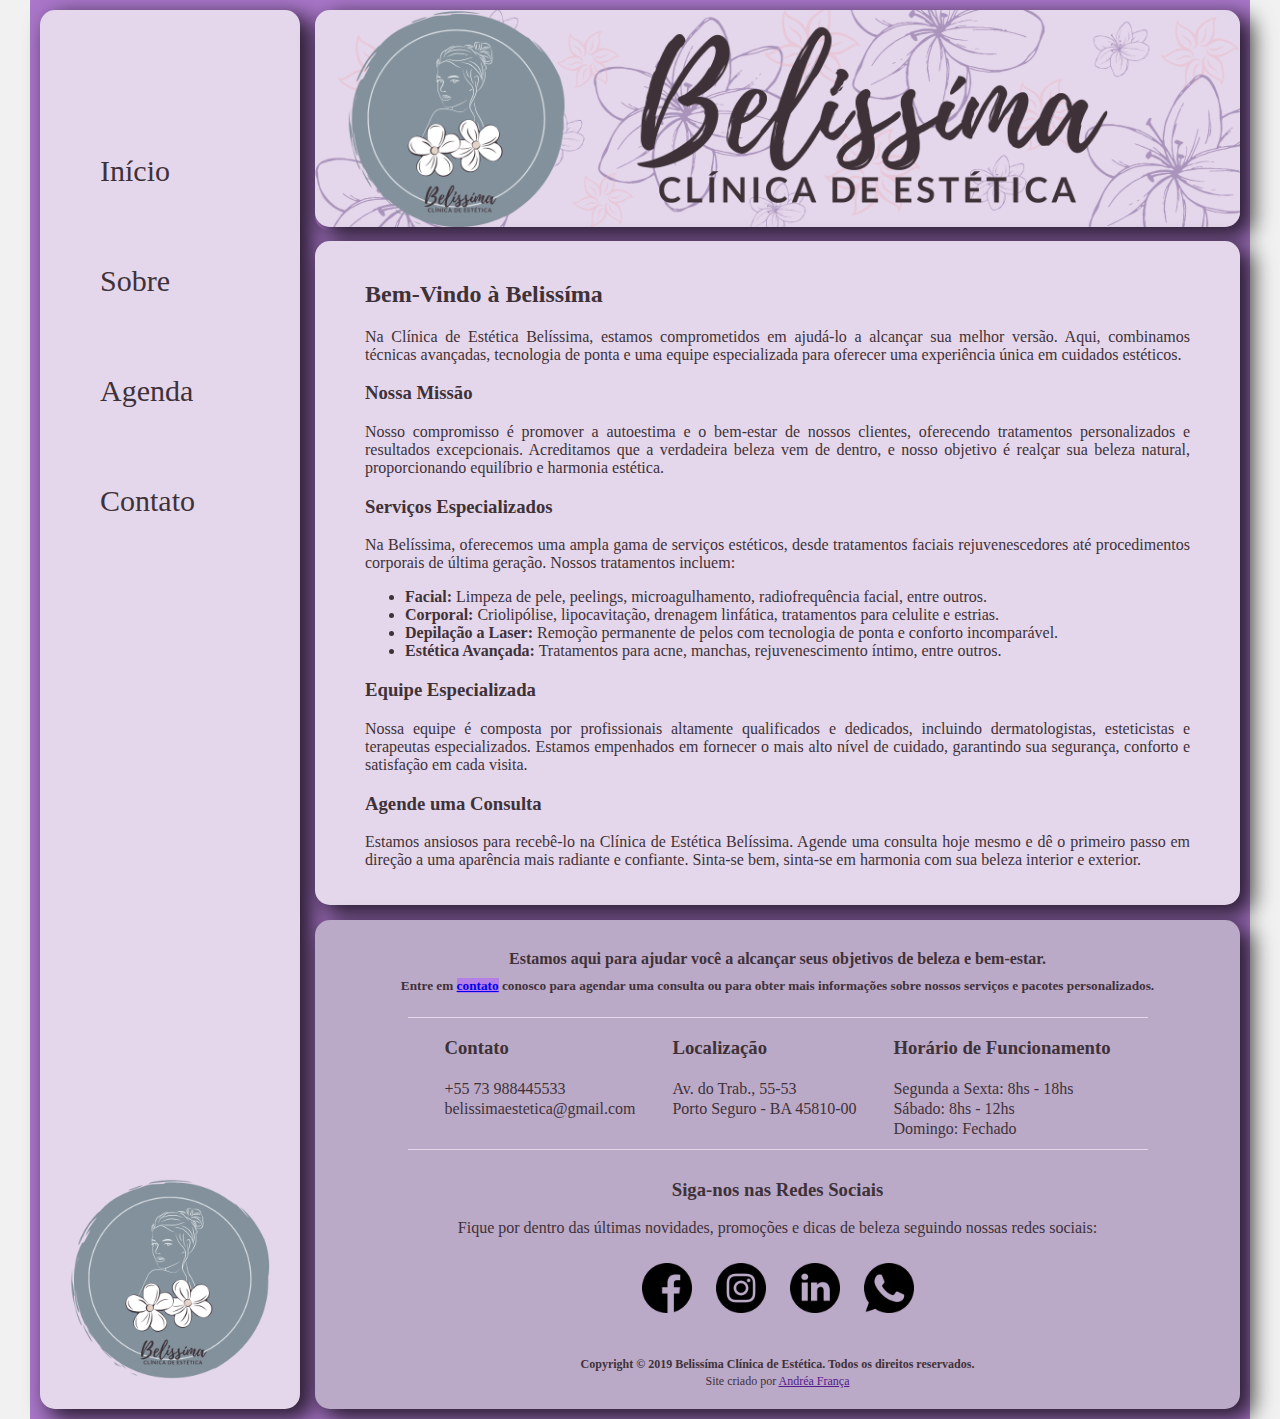
<file: index.html>
<!DOCTYPE html>
<html lang="en">
  <head>
    <meta charset="UTF-8" />
    <meta http-equiv="X-UA-Compatible" content="IE=edge" />
    <meta name="viewport" content="width=device-width, initial-scale=1.0" />
    <title>Belissima</title>
    <link rel="stylesheet" href="base.css" />
  </head>
  <body>
    <div class="wrapper">
      <div class="menu">
        <ul>
          <li><a href="index.html">Início</a></li>
          <li><a href="about.html">Sobre</a></li>
          <li><a href="schedule.html">Agenda</a></li>
          <li><a href="contact.html">Contato</a></li>
        </ul>
        <img src="./assets/logo (1).png" alt="">
      </div>

      <div class="main">
        <div class="header">
          <img
            src="./assets/Home.png"
            alt="banner da página principal contendo a logo da clínica e o nome da clínica"
          />
        </div>

        <div class="content">
          <h2>Bem-Vindo à Belissíma</h2>
          <p>Na Clínica de Estética Belíssima, estamos comprometidos em ajudá-lo a alcançar sua melhor versão. Aqui, combinamos técnicas avançadas, tecnologia de ponta e uma equipe especializada para oferecer uma experiência única em cuidados estéticos.</p>

          <h3>Nossa Missão</h3>

          <p>Nosso compromisso é promover a autoestima e o bem-estar de nossos clientes, oferecendo tratamentos personalizados e resultados excepcionais. Acreditamos que a verdadeira beleza vem de dentro, e nosso objetivo é realçar sua beleza natural, proporcionando equilíbrio e harmonia estética.</p>

          <h3>Serviços Especializados</h3>

        <p>Na Belíssima, oferecemos uma ampla gama de serviços estéticos, desde tratamentos faciais rejuvenescedores até procedimentos corporais de última geração. Nossos tratamentos incluem:</p>

        <ul>
            <li><strong>Facial:</strong> Limpeza de pele, peelings, microagulhamento, radiofrequência facial, entre outros.</li>
            <li><strong>Corporal:</strong> Criolipólise, lipocavitação, drenagem linfática, tratamentos para celulite e estrias.</li>
            <li><strong>Depilação a Laser:</strong> Remoção permanente de pelos com tecnologia de ponta e conforto incomparável.</li>
            <li><strong>Estética Avançada:</strong> Tratamentos para acne, manchas, rejuvenescimento íntimo, entre outros.</li>
        </ul>

        <h3>Equipe Especializada</h3>

        <p>Nossa equipe é composta por profissionais altamente qualificados e dedicados, incluindo dermatologistas, esteticistas e terapeutas especializados. Estamos empenhados em fornecer o mais alto nível de cuidado, garantindo sua segurança, conforto e satisfação em cada visita.</p>

        <h3>Agende uma Consulta</h3>

        <p>Estamos ansiosos para recebê-lo na Clínica de Estética Belíssima. Agende uma consulta hoje mesmo e dê o primeiro passo em direção a uma aparência mais radiante e confiante. Sinta-se bem, sinta-se em harmonia com sua beleza interior e exterior.</p>

        </div>

        
        <div class="footer">
          <div class="contato">
            <h4>
              Estamos aqui para ajudar você a alcançar seus objetivos de beleza
              e bem-estar.
            </h4>
            <h5>
              Entre em
              <mark style="background-color: rgb(180, 128, 229)"
                ><a href="contact.html">contato</a></mark
              >
              conosco para agendar uma consulta ou para obter mais informações
              sobre nossos serviços e pacotes personalizados.
            </h5>
          </div>
          <div class="loc">
            <div class="tel">
              <h3>Contato</h3>
              <a href="#" target="_blank" rel="noopener noreferrer"
                >+55 73 988445533</a
              >
              <a
                href="mailto:belissimaestetica@gmail.com"
                target="_blank"
                rel="noopener noreferrer"
                >belissimaestetica@gmail.com</a
              >
            </div>
            <div class="localizacao">
              <h3>Localização</h3>
              <p>Av. do Trab., 55-53</p>
              <p>Porto Seguro - BA 45810-00</p>
            </div>

            <div class="funcionamento">
              <h3>Horário de Funcionamento</h3>

              <p>Segunda a Sexta: 8hs - 18hs</p>
              <p>Sábado: 8hs - 12hs</p>
              <p>Domingo: Fechado</p>
            </div>
          </div>
          <div class="redes">
            <h3>Siga-nos nas Redes Sociais</h3>
            <p>
              Fique por dentro das últimas novidades, promoções e dicas de
              beleza seguindo nossas redes sociais:
            </p>
            <a href="http://" target="_blank" rel="noopener noreferrer"
              ><img src="./assets/facebook.png" alt="Facebook"
            /></a>
            <a href="http://" target="_blank" rel="noopener noreferrer"
              ><img src="./assets/instagram (1).png" alt="Instagram"
            /></a>
            <a href="http://" target="_blank" rel="noopener noreferrer"
              ><img src="./assets/linkedin (2).png" alt="Twitter"
            /></a>
            <a href="http://" target="_blank" rel="noopener noreferrer"
              ><img src="./assets/whatsapp (2).png" alt="WhatsApp"
            /></a>
          </div>
          <p class="direitos">
            <strong
              >Copyright © 2019 Belissíma Clínica de Estética. Todos os direitos
              reservados.</strong
            ><br />
          </p>
          <p class="made-for">
            Site criado por <a href="" target="_blank">Andréa França</a>
          </p>
        </div>
      </div>
    </div>
  </body>
</html>
</file>
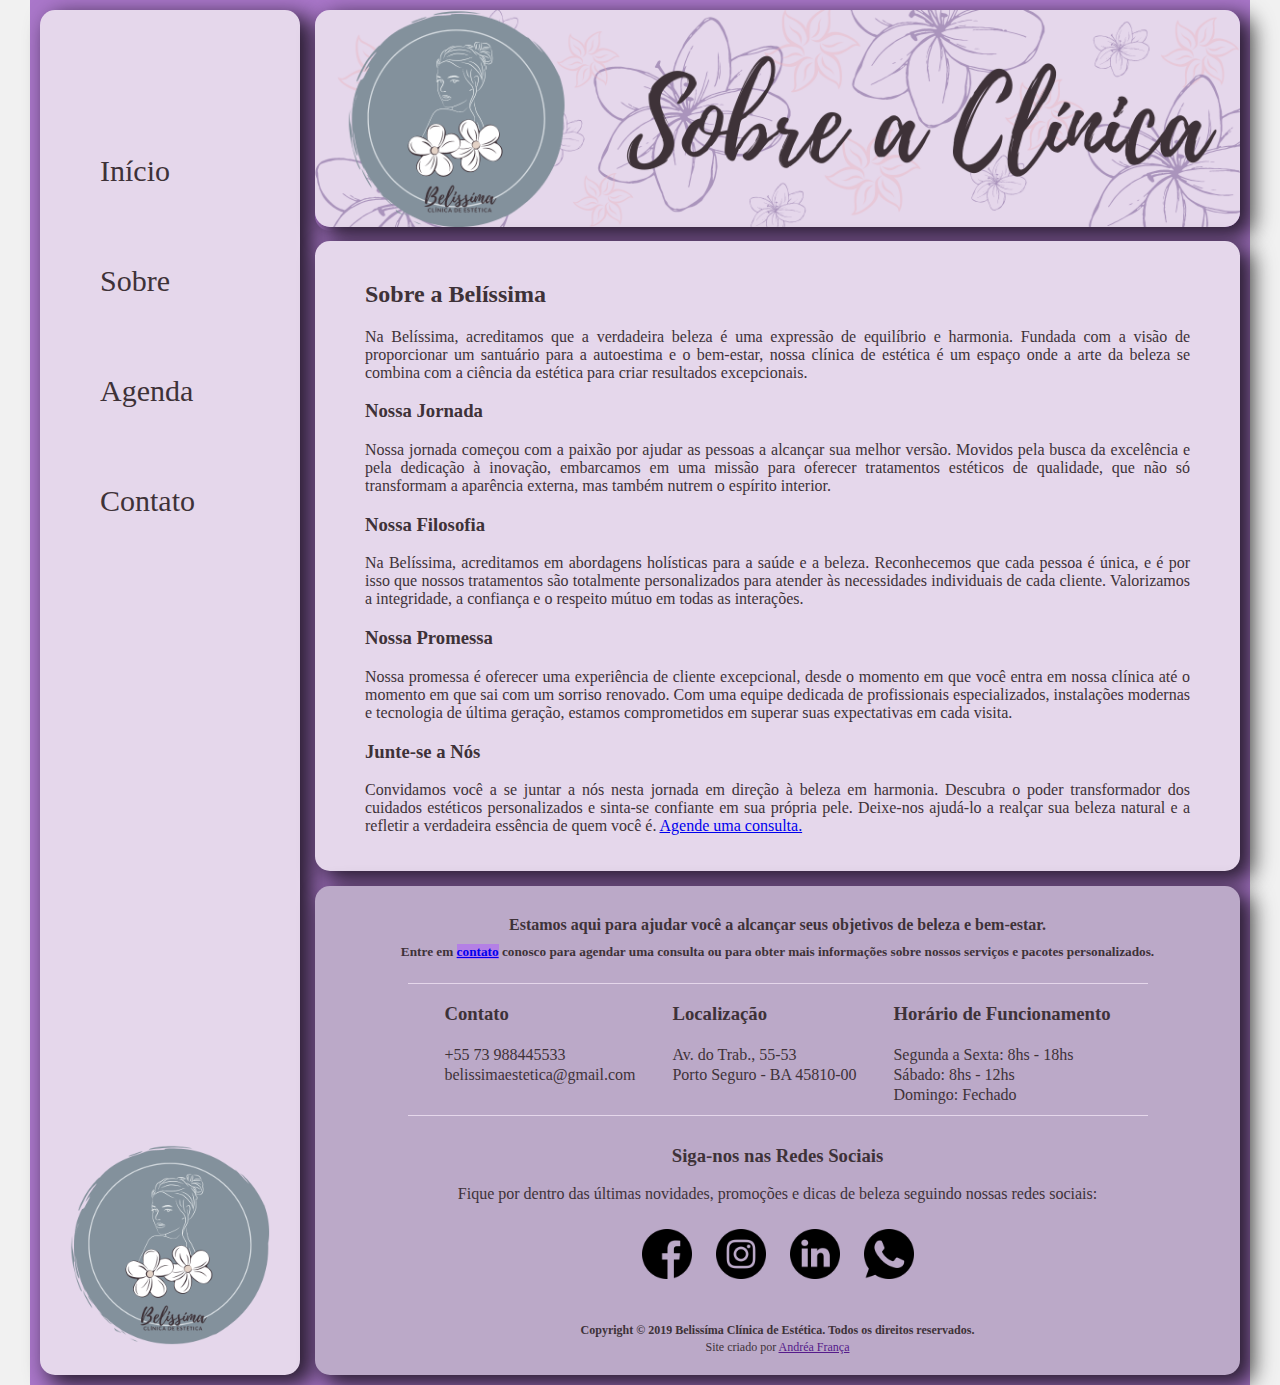
<file: about.html>
<!DOCTYPE html>
<html lang="en">
  <head>
    <meta charset="UTF-8" />
    <meta http-equiv="X-UA-Compatible" content="IE=edge" />
    <meta name="viewport" content="width=device-width, initial-scale=1.0" />
    <title>Belíssima</title>
    <link rel="stylesheet" href="base.css" />
  </head>
  <body>
    <div class="wrapper">
        <div class="menu">
            <ul>
              <li><a href="index.html">Início</a></li>
              <li><a href="about.html">Sobre</a></li>
              <li><a href="schedule.html">Agenda</a></li>
              <li><a href="contact.html">Contato</a></li>
            </ul>
            <img src="./assets/logo (1).png" alt="">
          </div>

      <div class="main">
        <div class="header">
          <img src="./assets/about.png" alt="" />
        </div>

        <div class="content">
          <h2>Sobre a Belíssima</h2>
          <p>
            Na Belíssima, acreditamos que a verdadeira beleza é uma
            expressão de equilíbrio e harmonia. Fundada com a visão de
            proporcionar um santuário para a autoestima e o bem-estar, nossa
            clínica de estética é um espaço onde a arte da beleza se combina com
            a ciência da estética para criar resultados excepcionais.
          </p>
          <h3>Nossa Jornada</h3>

          <p>
            Nossa jornada começou com a paixão por ajudar as pessoas a alcançar
            sua melhor versão. Movidos pela busca da excelência e pela dedicação
            à inovação, embarcamos em uma missão para oferecer tratamentos
            estéticos de qualidade, que não só transformam a aparência externa,
            mas também nutrem o espírito interior.
          </p>
          <h3>Nossa Filosofia</h3>

          <p>
            Na Belíssima, acreditamos em abordagens holísticas para a
            saúde e a beleza. Reconhecemos que cada pessoa é única, e é por isso
            que nossos tratamentos são totalmente personalizados para atender às
            necessidades individuais de cada cliente. Valorizamos a integridade,
            a confiança e o respeito mútuo em todas as interações.
          </p>
          <h3>Nossa Promessa</h3>

          <p>
            Nossa promessa é oferecer uma experiência de cliente excepcional,
            desde o momento em que você entra em nossa clínica até o momento em
            que sai com um sorriso renovado. Com uma equipe dedicada de
            profissionais especializados, instalações modernas e tecnologia de
            última geração, estamos comprometidos em superar suas expectativas
            em cada visita.
          </p>
          <h3>Junte-se a Nós</h3>

          <p>
            Convidamos você a se juntar a nós nesta jornada em direção à beleza
            em harmonia. Descubra o poder transformador dos cuidados estéticos
            personalizados e sinta-se confiante em sua própria pele. Deixe-nos
            ajudá-lo a realçar sua beleza natural e a refletir a verdadeira
            essência de quem você é. <a href="contact.html">Agende uma consulta.</a>
          </p>
        </div>

        <div class="footer">
          <div class="contato">
            <h4>
              Estamos aqui para ajudar você a alcançar seus objetivos de beleza
              e bem-estar.
            </h4>
            <h5>
              Entre em
              <mark style="background-color: rgb(180, 128, 229)"
                ><a href="contact.html">contato</a></mark
              >
              conosco para agendar uma consulta ou para obter mais informações
              sobre nossos serviços e pacotes personalizados.
            </h5>
          </div>
          <div class="loc">
            <div class="tel">
              <h3>Contato</h3>
              <a href="#" target="_blank" rel="noopener noreferrer"
                >+55 73 988445533</a
              >
              <a
                href="mailto:belissimaestetica@gmail.com"
                target="_blank"
                rel="noopener noreferrer"
                >belissimaestetica@gmail.com</a
              >
            </div>
            <div class="localizacao">
              <h3>Localização</h3>
              <p>Av. do Trab., 55-53</p>
              <p>Porto Seguro - BA 45810-00</p>
            </div>

            <div class="funcionamento">
              <h3>Horário de Funcionamento</h3>

              <p>Segunda a Sexta: 8hs - 18hs</p>
              <p>Sábado: 8hs - 12hs</p>
              <p>Domingo: Fechado</p>
            </div>
          </div>
          <div class="redes">
            <h3>Siga-nos nas Redes Sociais</h3>
            <p>
              Fique por dentro das últimas novidades, promoções e dicas de
              beleza seguindo nossas redes sociais:
            </p>
            <a href="http://" target="_blank" rel="noopener noreferrer"
              ><img src="./assets/facebook.png" alt="Facebook"
            /></a>
            <a href="http://" target="_blank" rel="noopener noreferrer"
              ><img src="./assets/instagram (1).png" alt="Instagram"
            /></a>
            <a href="http://" target="_blank" rel="noopener noreferrer"
              ><img src="./assets/linkedin (2).png" alt="Twitter"
            /></a>
            <a href="http://" target="_blank" rel="noopener noreferrer"
              ><img src="./assets/whatsapp (2).png" alt="WhatsApp"
            /></a>
          </div>
          <p class="direitos">
            <strong
              >Copyright © 2019 Belissíma Clínica de Estética. Todos os direitos
              reservados.</strong
            ><br />
          </p>
          <p class="made-for">
            Site criado por <a href="" target="_blank">Andréa França</a>
          </p>
        </div>
      </div>
    </div>
  </body>
</html>
</file>
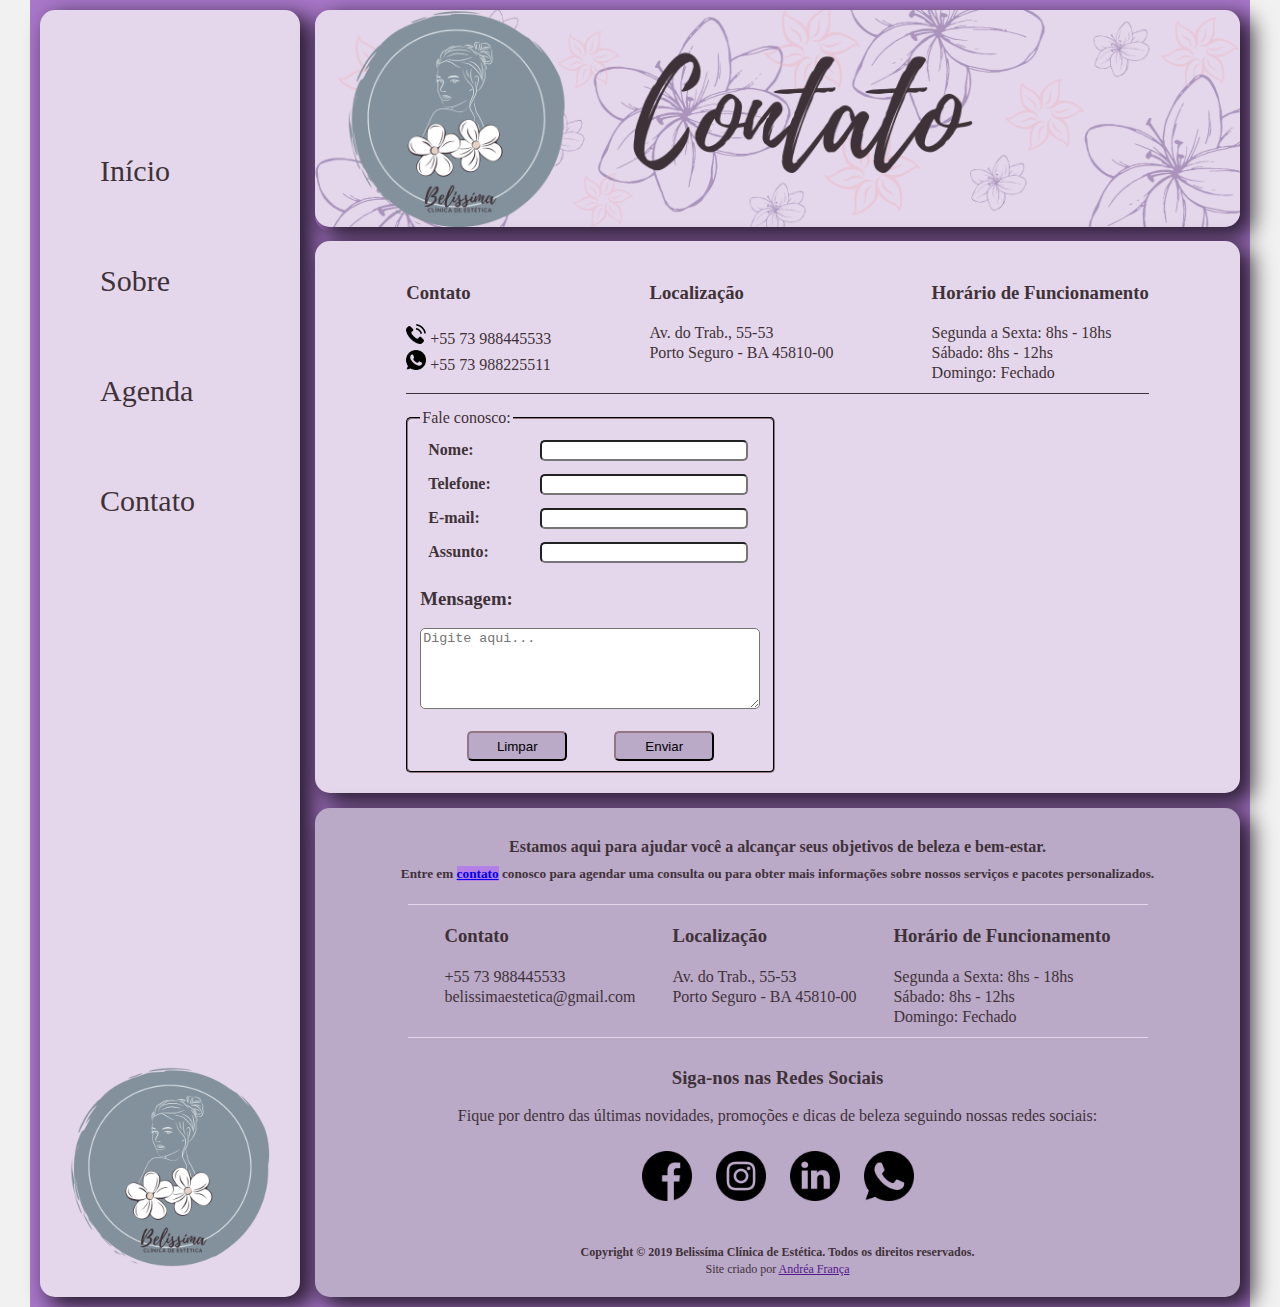
<file: contact.html>
<!DOCTYPE html>
<html lang="en">
  <head>
    <meta charset="UTF-8" />
    <meta http-equiv="X-UA-Compatible" content="IE=edge" />
    <meta name="viewport" content="width=device-width, initial-scale=1.0" />
    <title>Belissima</title>
    <link rel="stylesheet" href="base.css" />
  </head>
  <body>
    <div class="wrapper">
      <div class="menu">
        <ul>
          <li><a href="index.html">Início</a></li>
          <li><a href="about.html">Sobre</a></li>
          <li><a href="schedule.html">Agenda</a></li>
          <li><a href="contact.html">Contato</a></li>
        </ul>
        <img src="./assets/logo (1).png" alt="" />
      </div>

      <div class="main">
        <div class="header">
          <img src="./assets/contato.png" alt="" />
        </div>

        <div class="content">
          <div class="contactContent">
            <div class="loc">
              <div class="tel">
                <h3>Contato</h3>
                <div>
                    <img src="./assets/telefone.png" width="20px">
                    <a href="#" target="_blank" rel="noopener noreferrer"
                  >+55 73 988445533</a
                >
                </div>
                
                <div>
                    <img src="./assets/whatsapp (2).png" width="20px">
                <a
                  href="#"
                  target="_blank"
                  >+55 73 988225511</a
                >
                </div>
                
              </div>
              <div class="localizacao">
                <h3>Localização</h3>
                <p>Av. do Trab., 55-53</p>
                <p>Porto Seguro - BA 45810-00</p>
              </div>

              <div class="funcionamento">
                <h3>Horário de Funcionamento</h3>

                <p>Segunda a Sexta: 8hs - 18hs</p>
                <p>Sábado: 8hs - 12hs</p>
                <p>Domingo: Fechado</p>
              </div>
            </div>

            <div class="lowContent">
              <div class="form">
                <fieldset>
                  <legend>Fale conosco:</legend>
                  <form action="">
                    <label for="name">Nome:</label>
                    <input type="text" id="name" name="name" /><br />

                    <label for="phone">Telefone:</label>
                    <input type="number" id="phone" name="phone" /><br />

                    <label for="email">E-mail:</label>
                    <input type="text" id="email" name="email" /><br />

                    <label for="assunto">Assunto:</label>
                    <input type="text" id="assunto" name="assunto" />

                    <h3>Mensagem:</h3>
                    <textarea
                      name="sobre"
                      id=""
                      cols="40"
                      rows="5"
                      placeholder="Digite aqui..."></textarea><br />
                    <br />
                    <div class="buttons">
                        <button type="reset">Limpar</button>
                        <button type="submit">Enviar</button>
                    </div>
                   
                  </form>
                </fieldset>
              </div>
              <div class="map">
                <iframe
                  src="https://www.google.com/maps/embed?pb=!1m18!1m12!1m3!1d3827.0142169874184!2d-39.0768663903206!3d-16.42410433870853!2m3!1f0!2f0!3f0!3m2!1i1024!2i768!4f13.1!3m3!1m2!1s0x73693f6eda8a30b%3A0x80ea6e5a42c63549!2sAv.%20do%20Trab.%2C%2055-53%20-%20Porto%20Seguro%2C%20BA%2C%2045810-000!5e0!3m2!1spt-BR!2sbr!4v1710880443191!5m2!1spt-BR!2sbr"
                  width="350"
                  height="350"
                  style="border: 0"
                  allowfullscreen=""
                  loading="lazy"
                  referrerpolicy="no-referrer-when-downgrade"
                ></iframe>
              </div>
            </div>
          </div>
        </div>

        <div class="footer">
          <div class="contato">
            <h4>
              Estamos aqui para ajudar você a alcançar seus objetivos de beleza
              e bem-estar.
            </h4>
            <h5>
              Entre em
              <mark style="background-color: rgb(180, 128, 229)"
                ><a href="contact.html">contato</a></mark
              >
              conosco para agendar uma consulta ou para obter mais informações
              sobre nossos serviços e pacotes personalizados.
            </h5>
          </div>
          <div class="loc">
            <div class="tel">
              <h3>Contato</h3>
              <a href="#" target="_blank" rel="noopener noreferrer"
                >+55 73 988445533</a
              >
              <a
                href="mailto:belissimaestetica@gmail.com"
                target="_blank"
                rel="noopener noreferrer"
                >belissimaestetica@gmail.com</a
              >
            </div>
            <div class="localizacao">
              <h3>Localização</h3>
              <p>Av. do Trab., 55-53</p>
              <p>Porto Seguro - BA 45810-00</p>
            </div>

            <div class="funcionamento">
              <h3>Horário de Funcionamento</h3>

              <p>Segunda a Sexta: 8hs - 18hs</p>
              <p>Sábado: 8hs - 12hs</p>
              <p>Domingo: Fechado</p>
            </div>
          </div>
          <div class="redes">
            <h3>Siga-nos nas Redes Sociais</h3>
            <p>
              Fique por dentro das últimas novidades, promoções e dicas de
              beleza seguindo nossas redes sociais:
            </p>
            <a href="http://" target="_blank" rel="noopener noreferrer"
              ><img src="./assets/facebook.png" alt="Facebook"
            /></a>
            <a href="http://" target="_blank" rel="noopener noreferrer"
              ><img src="./assets/instagram (1).png" alt="Instagram"
            /></a>
            <a href="http://" target="_blank" rel="noopener noreferrer"
              ><img src="./assets/linkedin (2).png" alt="Twitter"
            /></a>
            <a href="http://" target="_blank" rel="noopener noreferrer"
              ><img src="./assets/whatsapp (2).png" alt="WhatsApp"
            /></a>
          </div>
          <p class="direitos">
            <strong
              >Copyright © 2019 Belissíma Clínica de Estética. Todos os direitos
              reservados.</strong
            ><br />
          </p>
          <p class="made-for">
            Site criado por <a href="" target="_blank">Andréa França</a>
          </p>
        </div>
      </div>
    </div>
  </body>
</html>
</file>
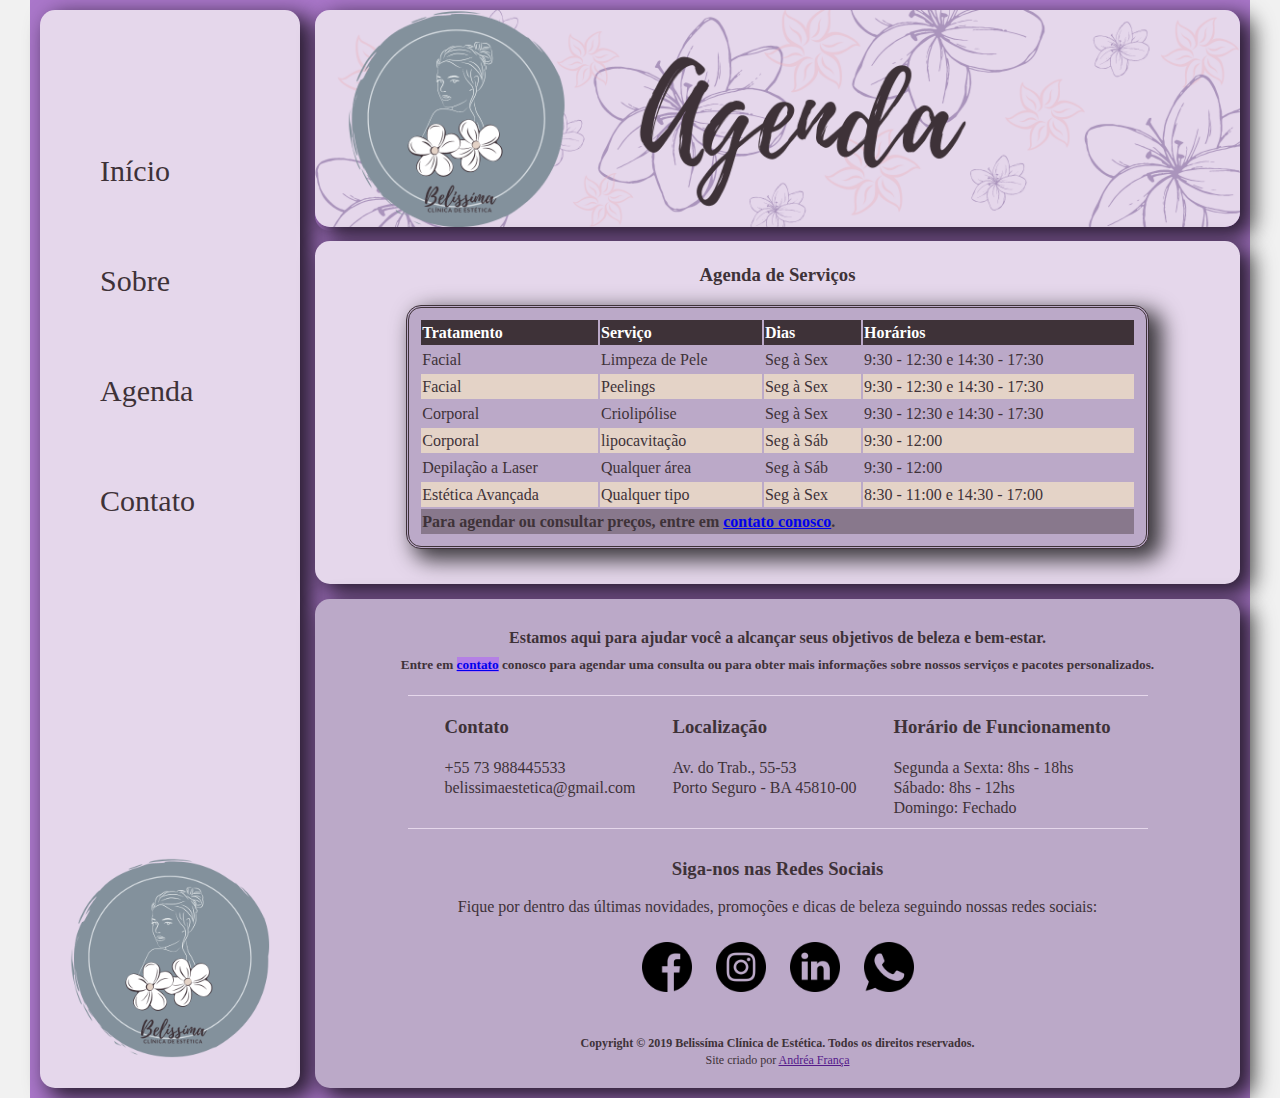
<file: schedule.html>
<!DOCTYPE html>
<html lang="en">
  <head>
    <meta charset="UTF-8" />
    <meta http-equiv="X-UA-Compatible" content="IE=edge" />
    <meta name="viewport" content="width=device-width, initial-scale=1.0" />
    <title>Belissima</title>
    <link rel="stylesheet" href="base.css" />
  </head>
  <body>
    <div class="wrapper">
      <div class="menu">
        <ul>
          <li><a href="index.html">Início</a></li>
          <li><a href="about.html">Sobre</a></li>
          <li><a href="schedule.html">Agenda</a></li>
          <li><a href="contact.html">Contato</a></li>
        </ul>
        <img src="./assets/logo (1).png" alt="" />
      </div>

      <div class="main">
        <div class="header">
          <img src="./assets/agenda.png" alt="" />
        </div>

        <div class="content">
          <div class="table">
            <h3>Agenda de Serviços</h3>
            <table>
              <thead>
                <tr>
                  <th>Tratamento</th>
                  <th>Serviço</th>
                  <th>Dias</th>
                  <th>Horários</th>
                </tr>
              </thead>
              <tbody>
                <tr>
                  <td>Facial</td>
                  <td>Limpeza de Pele</td>
                  <td>Seg à Sex</td>
                  <td>9:30 - 12:30 e 14:30 - 17:30</td>
                </tr>
                <tr>
                  <td>Facial</td>
                  <td>Peelings</td>
                  <td>Seg à Sex</td>
                  <td>9:30 - 12:30 e 14:30 - 17:30</td>
                </tr>
                <tr>
                  <td>Corporal</td>
                  <td>Criolipólise</td>
                  <td>Seg à Sex</td>
                  <td>9:30 - 12:30 e 14:30 - 17:30</td>
                </tr>
                <tr>
                  <td>Corporal</td>
                  <td>lipocavitação</td>
                  <td>Seg à Sáb</td>
                  <td>9:30 - 12:00</td>
                </tr>
                <tr>
                  <td>Depilação a Laser</td>
                  <td>Qualquer área</td>
                  <td>Seg à Sáb</td>
                  <td>9:30 - 12:00</td>
                </tr>
                <tr>
                  <td>Estética Avançada</td>
                  <td>Qualquer tipo</td>
                  <td>Seg à Sex</td>
                  <td>8:30 - 11:00 e 14:30 - 17:00</td>
                </tr>
              </tbody>
              <tfoot>
                <tr>
                  <th colspan="4">
                    Para agendar ou consultar preços, entre em
                    <a href="contact.html"><strong>contato conosco</strong></a
                    >.
                  </th>
                </tr>
              </tfoot>
            </table>
          </div>
        </div>

        <div class="footer">
          <div class="contato">
            <h4>
              Estamos aqui para ajudar você a alcançar seus objetivos de beleza
              e bem-estar.
            </h4>
            <h5>
              Entre em
              <mark style="background-color: rgb(180, 128, 229)"
                ><a href="contact.html">contato</a></mark
              >
              conosco para agendar uma consulta ou para obter mais informações
              sobre nossos serviços e pacotes personalizados.
            </h5>
          </div>
          <div class="loc">
            <div class="tel">
              <h3>Contato</h3>
              <a href="#" target="_blank" rel="noopener noreferrer"
                >+55 73 988445533</a
              >
              <a
                href="mailto:belissimaestetica@gmail.com"
                target="_blank"
                rel="noopener noreferrer"
                >belissimaestetica@gmail.com</a
              >
            </div>
            <div class="localizacao">
              <h3>Localização</h3>
              <p>Av. do Trab., 55-53</p>
              <p>Porto Seguro - BA 45810-00</p>
            </div>

            <div class="funcionamento">
              <h3>Horário de Funcionamento</h3>

              <p>Segunda a Sexta: 8hs - 18hs</p>
              <p>Sábado: 8hs - 12hs</p>
              <p>Domingo: Fechado</p>
            </div>
          </div>
          <div class="redes">
            <h3>Siga-nos nas Redes Sociais</h3>
            <p>
              Fique por dentro das últimas novidades, promoções e dicas de
              beleza seguindo nossas redes sociais:
            </p>
            <a href="http://" target="_blank" rel="noopener noreferrer"
              ><img src="./assets/facebook.png" alt="Facebook"
            /></a>
            <a href="http://" target="_blank" rel="noopener noreferrer"
              ><img src="./assets/instagram (1).png" alt="Instagram"
            /></a>
            <a href="http://" target="_blank" rel="noopener noreferrer"
              ><img src="./assets/linkedin (2).png" alt="Twitter"
            /></a>
            <a href="http://" target="_blank" rel="noopener noreferrer"
              ><img src="./assets/whatsapp (2).png" alt="WhatsApp"
            /></a>
          </div>
          <p class="direitos">
            <strong
              >Copyright © 2019 Belissíma Clínica de Estética. Todos os direitos
              reservados.</strong
            ><br />
          </p>
          <p class="made-for">
            Site criado por <a href="" target="_blank">Andréa França</a>
          </p>
        </div>
      </div>
    </div>
  </body>
</html>
</file>
<file: base.css>
html,
body {
  margin: 0;
}
body {
  background-color: #f1f1f1;
  display: flex;
  justify-content: center;
}

.wrapper {
  width: 1200px;
  display: flex;
  margin: 0 auto;
  padding-right: 15px;
  background-color: #aa77ca;
  padding: 10px;
}
.main {
  display: flex;
  flex-flow: column;
  width: 85%;
  gap:10px
}
.menu {
  width: 20%;
  background-color: #e5d7eb;
  box-shadow: 10px 8px 21px 3px rgba(0,0,0,0.75);
  -webkit-box-shadow: 10px 8px 21px 3px rgba(0,0,0,0.75);
  -moz-box-shadow: 10px 8px 21px 3px rgba(0,0,0,0.75);
  padding: 10px 20px 0px 0px;
  border-radius: 15px;
  margin-right: 15px;
  display: flex;
  flex-direction: column;
  justify-content: space-between;
  /* align-items: center; */
}

.menu ul{
    list-style-type: none;
    font-size: 30px;
    background-color: #e5d7eb;
    height: 50%;
    max-height: 500px;

    margin-left: 15px;
    margin-top: 15%;
    

    padding-top: 25%;
    padding-bottom: 20%;
}

.menu ul li{
    padding: 5px;
    margin-left: 0px;
    width: 65%;
    height: 20%;
    display: flex;
    align-items: center;
    
}

.menu ul li a{
    text-decoration: none;
    color: #3e3238;
    /* background-color: aqua; */
    width: 100%;
    height: 100%;
    display: flex;
    align-items: center;
}

.menu ul li:hover {
    background-color: #9773ab;
    cursor: pointer;
    padding: 10px;
    border-radius: 5px;
}

.menu img{
    width: 200px;
    margin: 30px;
}

.header {
    background-color: #aa77ca;
    min-height: 150px;
    border-radius: 15px;

}
.header img{
    width: 100%;
    border-radius: 15px;
    box-shadow: 10px 8px 21px 3px rgba(0,0,0,0.75);
    -webkit-box-shadow: 10px 8px 21px 3px rgba(0,0,0,0.75);
    -moz-box-shadow: 10px 8px 21px 3px rgba(0,0,0,0.75);
}
.content {
  background-color: #e5d7eb;
  min-height: 300px;
  padding: 20px;
  padding-left: 50px;
  padding-right: 50px;
  margin-bottom: 5px;
  border-radius: 15px;
  box-shadow: 10px 8px 21px 3px rgba(0,0,0,0.75);
  -webkit-box-shadow: 10px 8px 21px 3px rgba(0,0,0,0.75);
  -moz-box-shadow: 10px 8px 21px 3px rgba(0,0,0,0.75);
  color: #3e3238;
  text-align: justify;
}

.contactContent{
    display: flex;
    flex-direction: column;
    justify-content: center;
    align-items: center;
}

.contactContent .loc{
    width: 90%;
    border-bottom: #3e3238 solid 1px;
    justify-content: space-between;
}

.contactContent .lowContent{
    display: flex;
    width: 90%;
    margin-top: 15px;
    justify-content: space-between;
    align-items: flex-start;
}

.form label {
    font-weight: bold;
    width: 100px;
    display: inline-block;
    margin: 8px;
}
.form .rows {
    margin-right: 15px;
}
.form input {
    width: 200px;
    border-radius: 5px;
}
.form fieldset{
    border-radius: 5px;
    border-color:#3e3238;
    margin:0px;
}
.form textarea{
    border-radius: 5px;
    width: 98%;
}

.form .buttons{
    display: flex;
    justify-content: space-evenly;
    align-items: center;
}

.buttons button{
    width: 100px;
    border-radius: 5px;
    border-color: #3e3238;
    background-color: #bba9c8;
    height: 30px;
}

.contactContent .map iframe{
    border-radius: 5px;
    margin-top: 10px;
}
.footer {
  background-color: #bba9c8;
  min-height: 150px;
  border-radius: 15px;
  display: flex;
  flex-direction: column;
  justify-content: center;
  align-items: center;
  /* padding: 15px; */
  text-align: center;
  color: #3e3238;
  box-shadow: 10px 8px 21px 3px rgba(0,0,0,0.75);
  -webkit-box-shadow: 10px 8px 21px 3px rgba(0,0,0,0.75);
  -moz-box-shadow: 10px 8px 21px 3px rgba(0,0,0,0.75);
}

.loc{
    display: flex;
    justify-content: space-evenly;
    align-items: flex-start;
    height: 30%;
    width:  80%;
    border-bottom: 1px solid  #e5d7eb;
    border-top: 1px solid  #e5d7eb;
    padding-bottom: 10px;
}

.loc .tel, .localizacao, .funcionamento{
    display: flex;
    flex-direction: column;
    justify-content:flex-start;
    align-items: flex-start;
    /* background-color: aqua; */
    gap: 2px;
    margin-top: 1px;
    margin-bottom: 1px;
}

.footer, .loc p{
    font-size: 12pt;
    margin-top: auto;
    margin-bottom: auto;
}
.footer, .loc a{
    text-decoration: none;
    color: #3e3238;
}



.footer h4{
    font-weight: bold;
    margin-top: 30px;
    margin-bottom: 10px;
}

.footer h5{
    margin-top: 10px;
}

.redes{
    margin: 10px;
    
}

.redes a img{
    width: 50px;
    padding: 10px;
}

.footer .direitos{
    text-align: center;
    font-size: 12px;
    /* background-color: aqua; */
    margin-bottom: 1px;
    margin-top: 20px;
}

.footer .made-for{
    text-align: center;
    font-size: 12px;
    /* background-color: aqua; */
    margin-top: 1px;
    margin-bottom: 20px;
}


/* cores */
/* #70528d
#3e3238
#83919c
#9773ab
#a9a4ad
#aa77ca
#b7a6c2
#bba9c8
#d6dce1
#e4d3c7
#e5d7eb
#f48f8f
#fff */

.table{
    display: flex;
    flex-direction: column;
    justify-content: center;
    align-items: center;
    height: 90%;
}



table {
  border: double 3px #3e3238;
  background-color: #bba9c8;
  border-radius: 15px;
  width: 90%;
  padding: 10px;
  box-shadow: 10px 8px 21px 3px rgba(0, 0, 0, 0.75);
  -webkit-box-shadow: 10px 8px 21px 3px rgba(0, 0, 0, 0.75);
  -moz-box-shadow: 10px 8px 21px 3px rgba(0, 0, 0, 0.75);
}
table tr{
    height: 25px;
}
table thead th {
  background-color: #3e3238;
  color: #ffffff;
}
table tfoot {
  background-color: #3e323869;
}
table tbody tr:nth-child(even) td {
  background-color: #e4d3c7;
} /* exibe a cor cinza nas linhas pares */
table tbody tr:hover td {
  background-color: #f48f8f;
  cursor: pointer;
}
</file>
